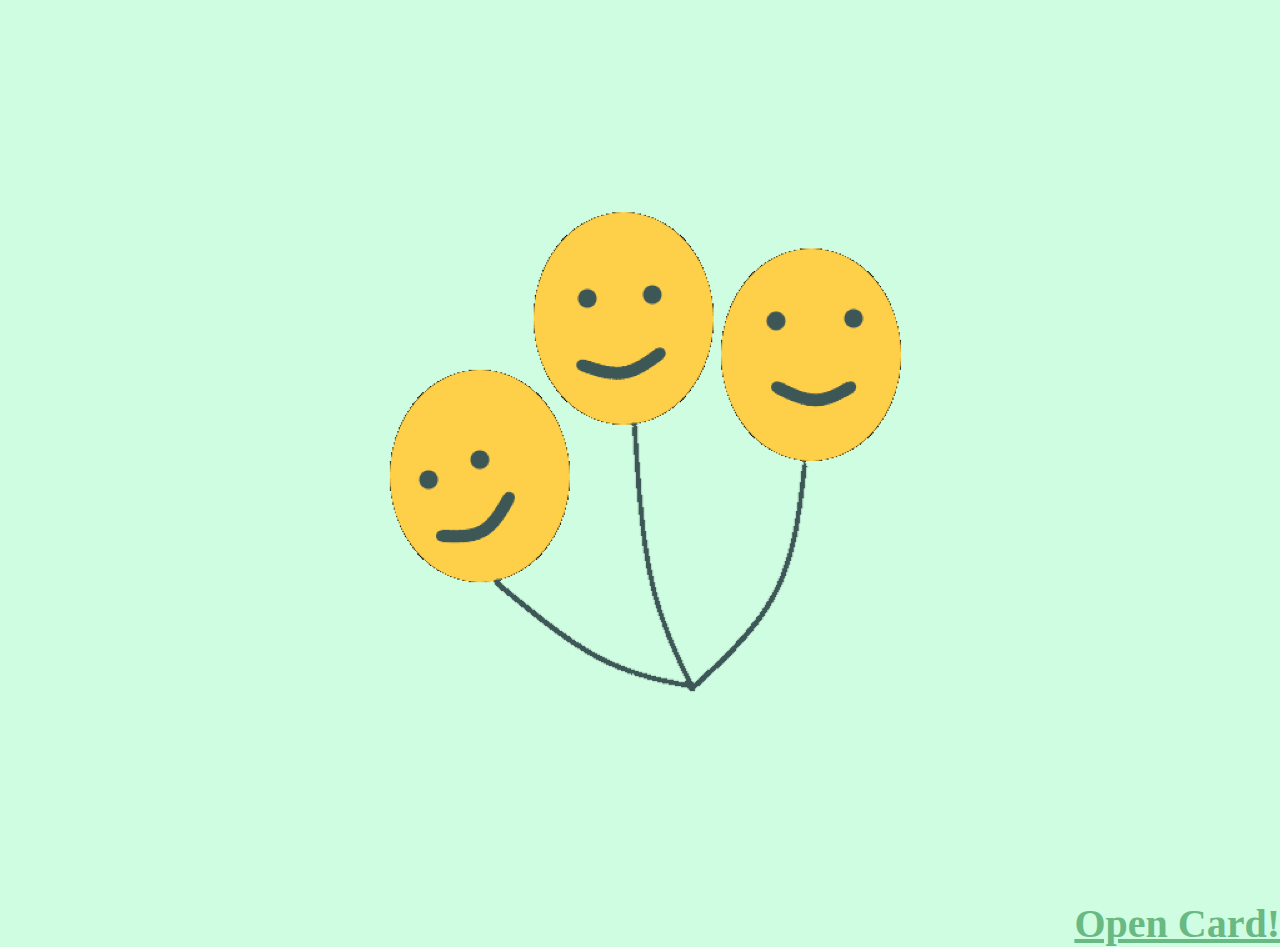
<file: index.html>
<!DOCTYPE html>
<html lang="en">
<head>
    <meta charset="UTF-8">
    <meta name="viewport" content="width=device-width, initial-scale=1.0">
    <title>Document</title>
    <link rel="stylesheet" href="./style.css">
    <link rel="preconnect" href="https://fonts.googleapis.com">
    <link rel="preconnect" href="https://fonts.gstatic.com" crossorigin>
    <link href="https://fonts.googleapis.com/css2?family=Bebas+Neue&family=Indie+Flower&family=Preahvihear&display=swap" rel="stylesheet">
</head>
<body>
    <div><img src="./Card pic.PNG"></div>
    <a href="./card.html">Open Card!</a> 
</body>
</html>
</file>
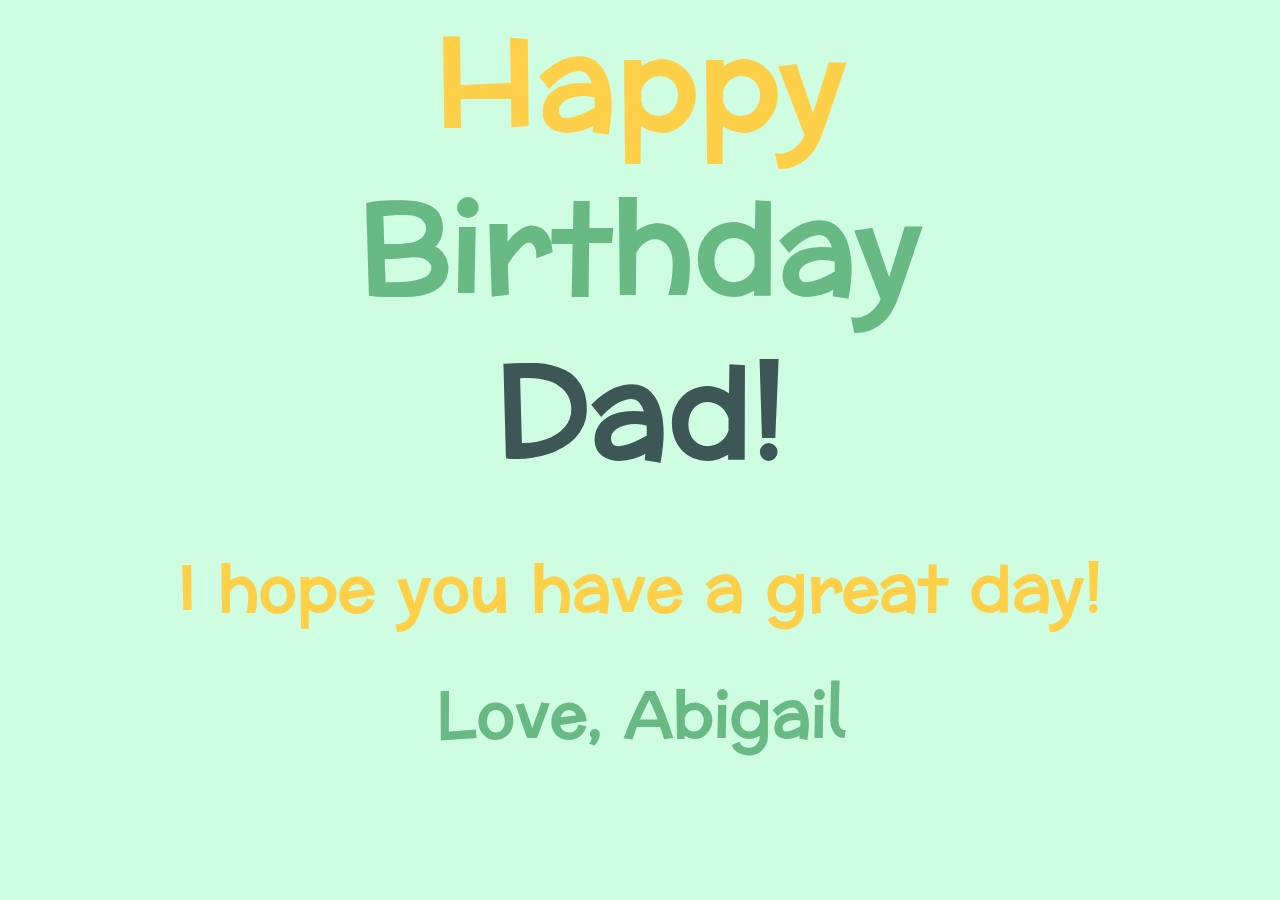
<file: card.html>
<!DOCTYPE html>
<html lang="en">
<head>
    <meta charset="UTF-8">
    <meta name="viewport" content="width=device-width, initial-scale=1.0">
    <title>Document</title>
    <link rel="stylesheet" href="./Style 2.css">
    <link rel="preconnect" href="https://fonts.googleapis.com">
    <link rel="preconnect" href="https://fonts.gstatic.com" crossorigin>
    <link href="https://fonts.googleapis.com/css2?family=Bebas+Neue&family=Indie+Flower&family=Preahvihear&display=swap" rel="stylesheet">
</head>
<body>
    <p id="Happy">Happy</p>
    <p id="Birthday">Birthday</p> 
    <p id="Dad">Dad!</p> 
    <p id="text">I hope you have a great day!</p>
    <p id="moretext">Love, Abigail</p>
</body>
</html>
</file>
<file: style.css>
html{
    background-color: #CFFDE1;
}

html, body
{
    height: 100%;
    margin:0;
    padding:0;
}

div {
    position:relative;
    height: 100%;
    width:100%;
}

div img {
    position:absolute;
    top:0;
    left:0;
    right:0;
    bottom:0;
    margin:auto;
    max-width:100%;
    height:auto;
}

a{
    color:#68B984;
    font-weight: bold;
    font-size: 30pt;
    float: right
}
</file>
<file: Style 2.css>
html{
    background-color: #CFFDE1;
}

p{
    line-height: 1cm;
}

#Happy {
    font-family: 'Preahvihear', sans-serif;
    font-weight: 900;
    color: #FED049;
    font-size: 14vmin;
    text-align: center;
    margin-top: 1.8cm;
}

#Birthday{
    color: #68B984;
    font-family: 'Preahvihear', sans-serif; 
    font-weight: 900;
    font-size: 14vmin;
    text-align: center;
}

#Dad{
    font-family: 'Preahvihear', sans-serif;
    font-weight: 900;
    color: #3D5656;
    font-size: 14vmin;
    text-align: center;
}

#text{
    font-family: 'Preahvihear', sans-serif;
    color:#FED049; 
    font-weight: 900;
    font-size: 7vmin;
    text-align: center;
    line-height: 7vmin;
}

#moretext{
    font-family: 'Preahvihear', sans-serif;
    color:#68B984; 
    font-weight: 900;
    font-size: 7vmin;
    text-align: center; 
    line-height:7vmin ;
}
</file>
